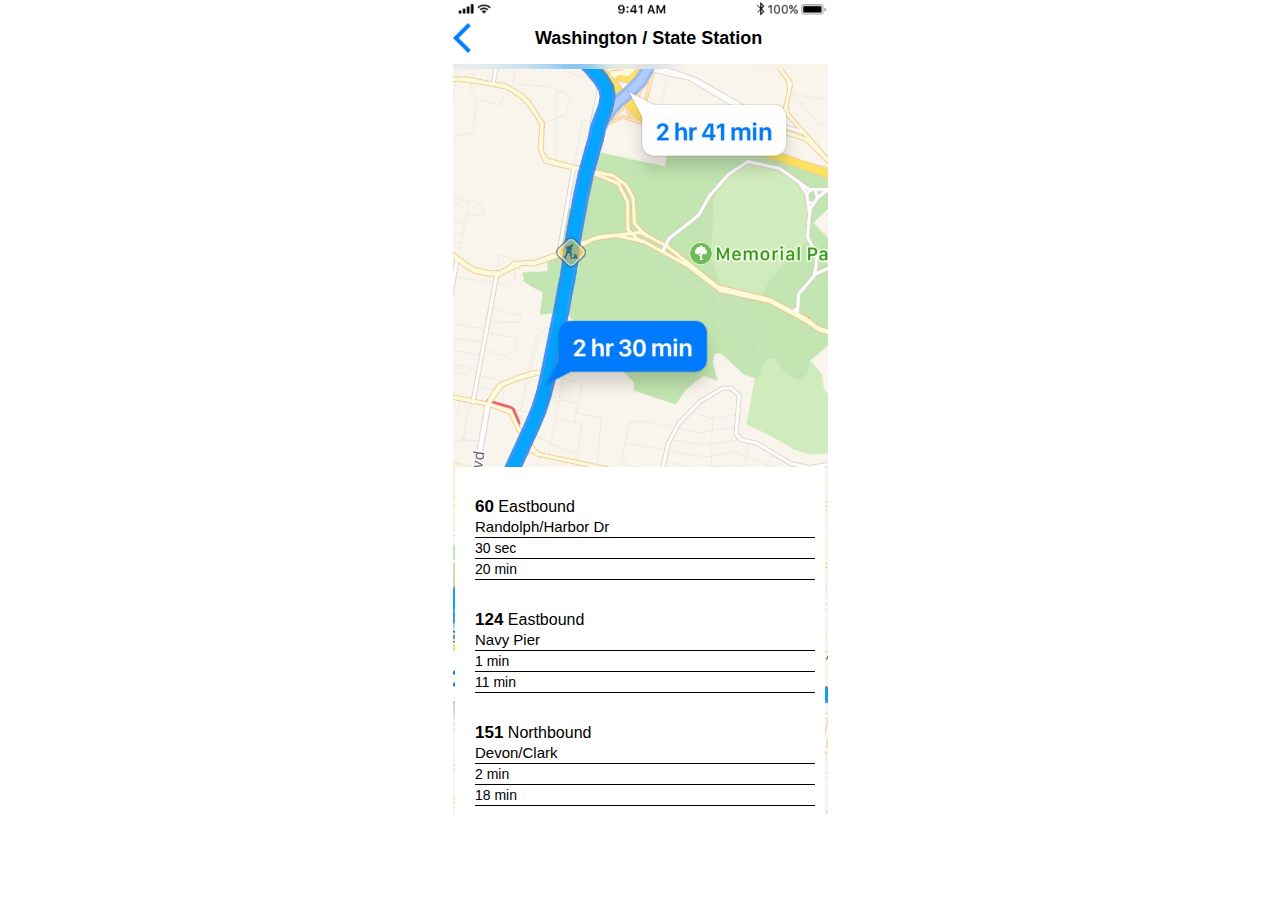
<file: index.html>
<!DOCTYPE html>
<html lang="en" dir="ltr">
  <head>
    <meta charset="utf-8">
    <title>BusyBus Route Data</title>
    <link rel="stylesheet" href="css/reset.css">
    <link rel="stylesheet" href="css/style.css">
    <meta name="viewport" content="width=device-width, initial-scale=1">
  </head>

  <body>

    <nav>
      <div class="status-bar"></div>
      <div class="arrow"></div>
      <h1>Washington / State Station</h1>
    </nav>

    <div class="map"></div>

    <ul class="busybusroutedata">


      <li class="route">
        <h2><span class="bold">60</span> Eastbound</h2>
        <h3>Randolph/Harbor Dr</h3>
        <h4>30 sec</h4>
        <h4>20 min</h4>
      </li>

      <li class="route">
        <h2><span class="bold">124</span> Eastbound</h2>
        <h3>Navy Pier</h3>
        <h4>1 min</h4>
        <h4>11 min</h4>
      </li>

      <li class="route">
        <h2><span class="bold">151</span> Northbound</h2>
        <h3>Devon/Clark</h3>
        <h4>2 min</h4>
        <h4>18 min</h4>
      </li>

      <li class="route">
        <h2><span class="bold">J14</span> Southbound</h2>
        <h3>103rd/Stony Island</h3>
        <h4>5 min</h4>
        <h4>20 min</h4>
      </li>

      <li class="route">
        <h2><span class="bold">124</span> Southbound</h2>
        <h3>Navy Pier</h3/>
        <h4>7 min</h4>
        <h4>17 min</h4>
      </li>

      <li class="route">
        <h2><span class="bold">6x</span> Reroute</h2>
        <h3>Jackson Park Express</h3>
        <h4>10 min</h4>
        <h4>N/A</h4>
      </li>

      <li class="route">
        <h2><span class="bold">4</span><span class="red"> OUT OF SERVICE</span></h2>
        <h3>Cottage Grove</h3>

        <h4>Resumes 12:10am</h4>
      </li>

      <li class="route">
        <h2><span class="bold">20</span><span class="red"> OUT OF SERVICE</span></h2>
        <h3>Madison</h3>
        <h4>Resumes 12:10am</h4>
      </li>

      <li class="route">
        <h2><span class="bold">157</span><span class="red"> OUT OF SERVICE</span></h2>
        <h3>Streeterville/Taylor</h3>
        <h4>Resumes 6:00am</h4>
      </li>
    </ul>
</file>
<file: css/style.css>
*, *:before, *:after {
  box-sizing: border-box;
}

nav {
  display: inline-block;
  width: 375px;
  height: 64px;
  left: 0px;
  box-sizing: border-box;
  background-color: #FFFFFF;
}

body {
  background-color: #fff;
  font-family: -apple-system, BlinkMacSystemFont, "Segoe UI", Roboto, Helvetica, ARial, sans-serif, "Apple Color Emoji", "Segoe UI Emoji", "Segoe UI Symbol";
  width: 375px;
  top: 60%;
  height:667px;
  margin: 0 auto;
}

.status-bar {
  display: inline-block;
  width: 100%;
  height: 20px;
  top: 0%;
  background: url(../images/status-bar.png);
  background-size: contain;
}

.arrow {
  display: inline-block;
  left: 5%;
  right: 90%;
  padding-top: 30px;
  bottom: 10%;
  height: 5px;
  width: 18px;
  background: url(../images/arrow.png);
  background-size: cover;
}

/* Map */
.map {
  display: inline-block;
  width: 100%;
  height: 750px;
  left: 1px;
  top: -13px;
  background: url(../images/map.jpg);
  background-size: cover;
}

.station {
  text-align: center;
  padding-top: 12px;
}

h1 {
  display: inline-block;
  font-size: 18px;
  font-weight: bold;
  padding-left: 60px;
  position: relative;
  bottom: 9px;
}

h2 {
  font-size: 16px;
}

h3 {
  font-size: 15px;
  border-bottom: 1.25px solid black;
}

h4 {
  font-size: 14px;
  border-bottom: 1px solid black;
}

.bold {
  font-weight: bold;
  font-size: 17px;
}

.red {
  color: red;
}

.route {
  width: 92%;
  margin: 20px;
  font-style: normal;
  padding-top: 10px;
  line-height: 20px;
  text-align: left;
  color: #000;
}

.busybusroutedata {
  position: relative;
  top: -350px;
  background-color: #FFF;
  left: 2.5px;
  width: 370px;
  height: 370px;
  overflow-y: scroll;
}

.thick {
  width: 335px;
  height: 0;
  float: left;
  border: 0.5px solid rgba(0,0,0,0.5);
}

.thin {
  width: 335px;
  height: 0;
  float: left;
  border: 0.5px solid rgba(0,0,0,0.25);
}
</file>
